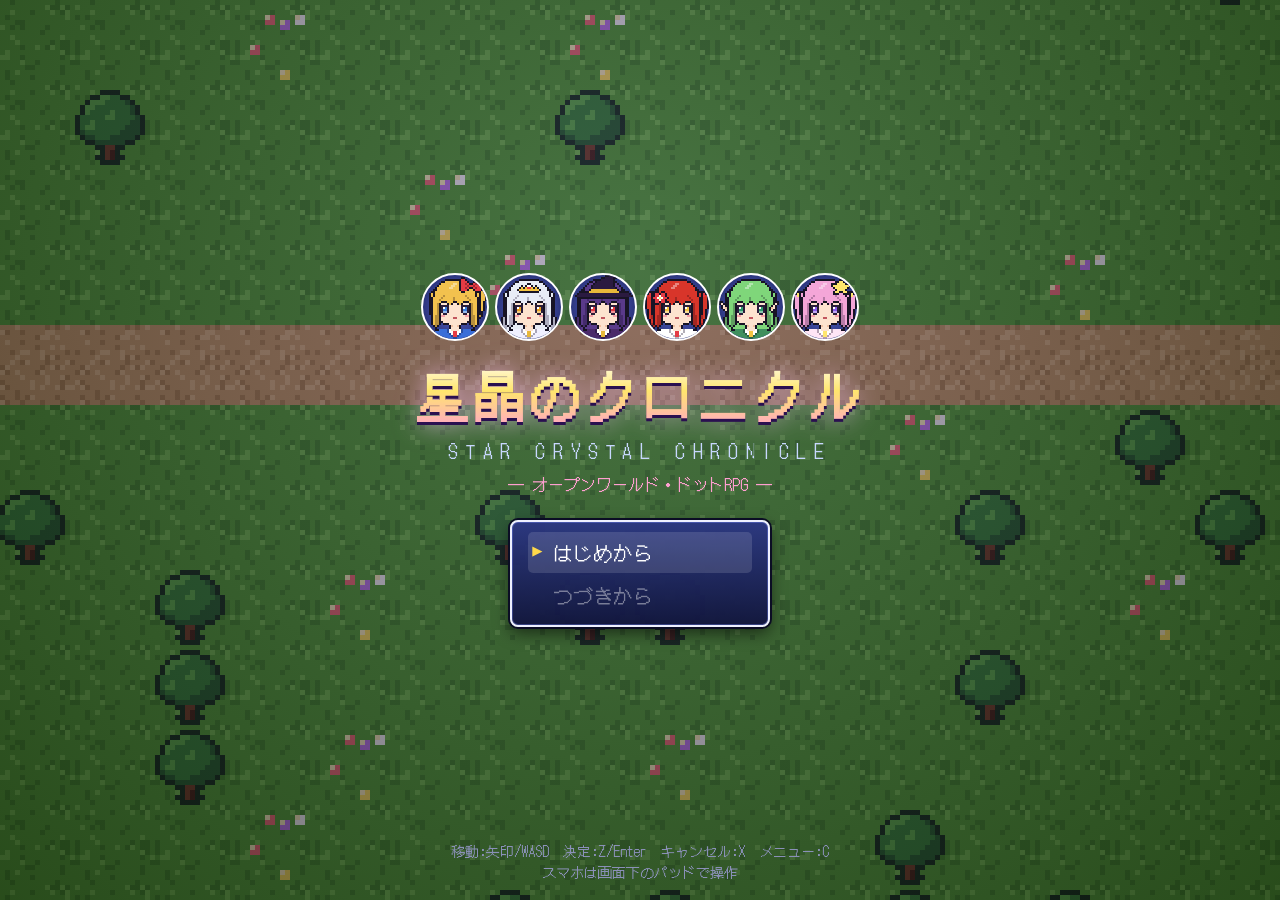
<file: index.html>
<!doctype html>
<html lang="ja">
<head>
<meta charset="utf-8">
<meta name="viewport" content="width=device-width,initial-scale=1,maximum-scale=1,user-scalable=no,viewport-fit=cover">
<meta name="theme-color" content="#0b0a16">
<meta name="apple-mobile-web-app-capable" content="yes">
<meta name="mobile-web-app-capable" content="yes">
<title>星晶のクロニクル</title>
<link rel="preconnect" href="https://fonts.googleapis.com">
<link rel="preconnect" href="https://fonts.gstatic.com" crossorigin>
<link href="https://fonts.googleapis.com/css2?family=DotGothic16&display=swap" rel="stylesheet">
<link rel="stylesheet" href="css/style.css">
</head>
<body>
<div id="app">
  <div id="screen">
    <canvas id="cv"></canvas>
    <div id="ui"></div>
  </div>
  <div id="pad">
    <div id="dpad"><div class="d up">▲</div><div class="d down">▼</div><div class="d left">◀</div><div class="d right">▶</div></div>
    <div id="btns"><button id="bM">MENU</button><button id="bB">B</button><button id="bA">A</button></div>
  </div>
</div>
<script src="js/util.js"></script>
<script src="js/sprites.js"></script>
<script src="js/fullbody.js"></script>
<script src="js/data.js"></script>
<script src="js/cards.js"></script>
<script src="js/relics.js"></script>
<script src="js/map.js"></script>
<script src="js/sound.js"></script>
<script src="js/input.js"></script>
<script src="js/ui.js"></script>
<script src="js/state.js"></script>
<script src="js/field.js"></script>
<script src="js/battle.js"></script>
<script src="js/gacha.js"></script>
<script src="js/tower.js"></script>
<script src="js/menu.js"></script>
<script src="js/story.js"></script>
<script src="js/bond.js"></script>
<script src="js/home.js"></script>
<script src="js/life.js"></script>
<script src="js/main.js"></script>
</body>
</html>
</file>
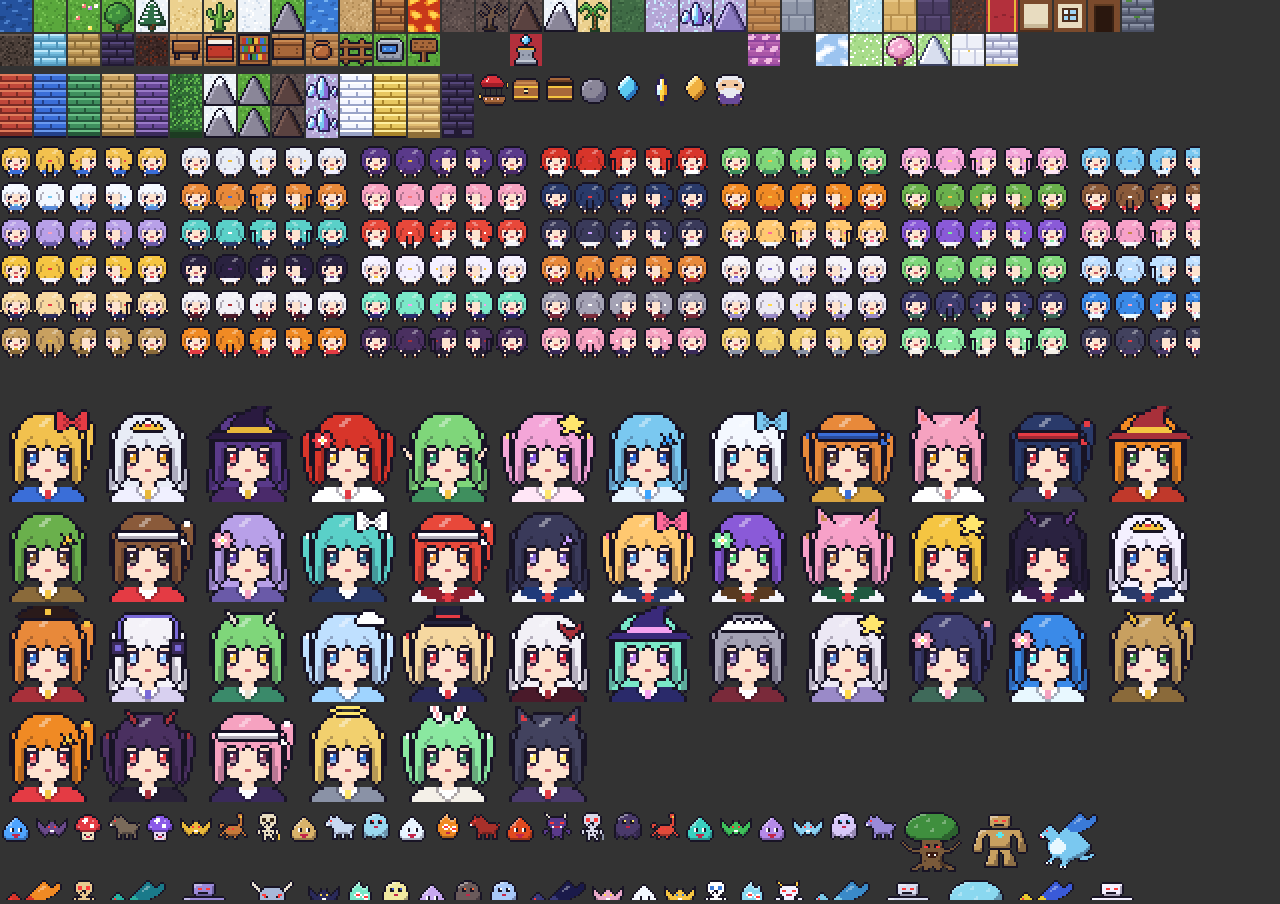
<file: tools/preview.html>
<!doctype html><html><body style="background:#333;margin:0">
<canvas id="c" width="1200" height="900"></canvas>
<script src="../js/util.js"></script><script src="../js/sprites.js"></script><script src="../js/data.js"></script>
<script>
buildSprites();
const c=document.getElementById('c').getContext('2d');c.imageSmoothingEnabled=false;
let x=0,y=0;
SPR.tiles.forEach((f,i)=>{c.drawImage(f[0],x,y,32,32);x+=34;if(x>1150){x=0;y+=34;}});
y+=40;x=0;
for(const k in SPR.roofs){c.drawImage(SPR.roofs[k].mid,x,y,32,32);c.drawImage(SPR.roofs[k].eave,x,y+32,32,32);x+=34;}
for(const k in SPR.obj){c.drawImage(SPR.obj[k],x,y,32,32);x+=34;}
y+=72;x=0;
const ids=Object.keys(CHARS);
ids.forEach((id,i)=>{const L=CHARS[id].look;
 ['d','u','r','l'].forEach((d,j)=>c.drawImage(girlSprite(L,d,0),x+j*34,y,32,32));
 c.drawImage(girlSprite(L,'d',1),x+4*34,y,32,32);
 x+=180; if(x>1100){x=0;y+=36;}
});
y+=44;x=0;
ids.forEach(id=>{c.drawImage(portrait(CHARS[id].look),x,y,96,96);x+=100;if(x>1150){x=0;y+=100;}});
y+=104;x=0;
for(const k in ENEMIES){const e=ENEMIES[k];const s=enemySprite(e.spr,e.pal);c.drawImage(s,x,y,s.width*2,s.height*2);x+=s.width*2+4;if(x>1100){x=0;y+=68;}}
</script></body></html>
</file>
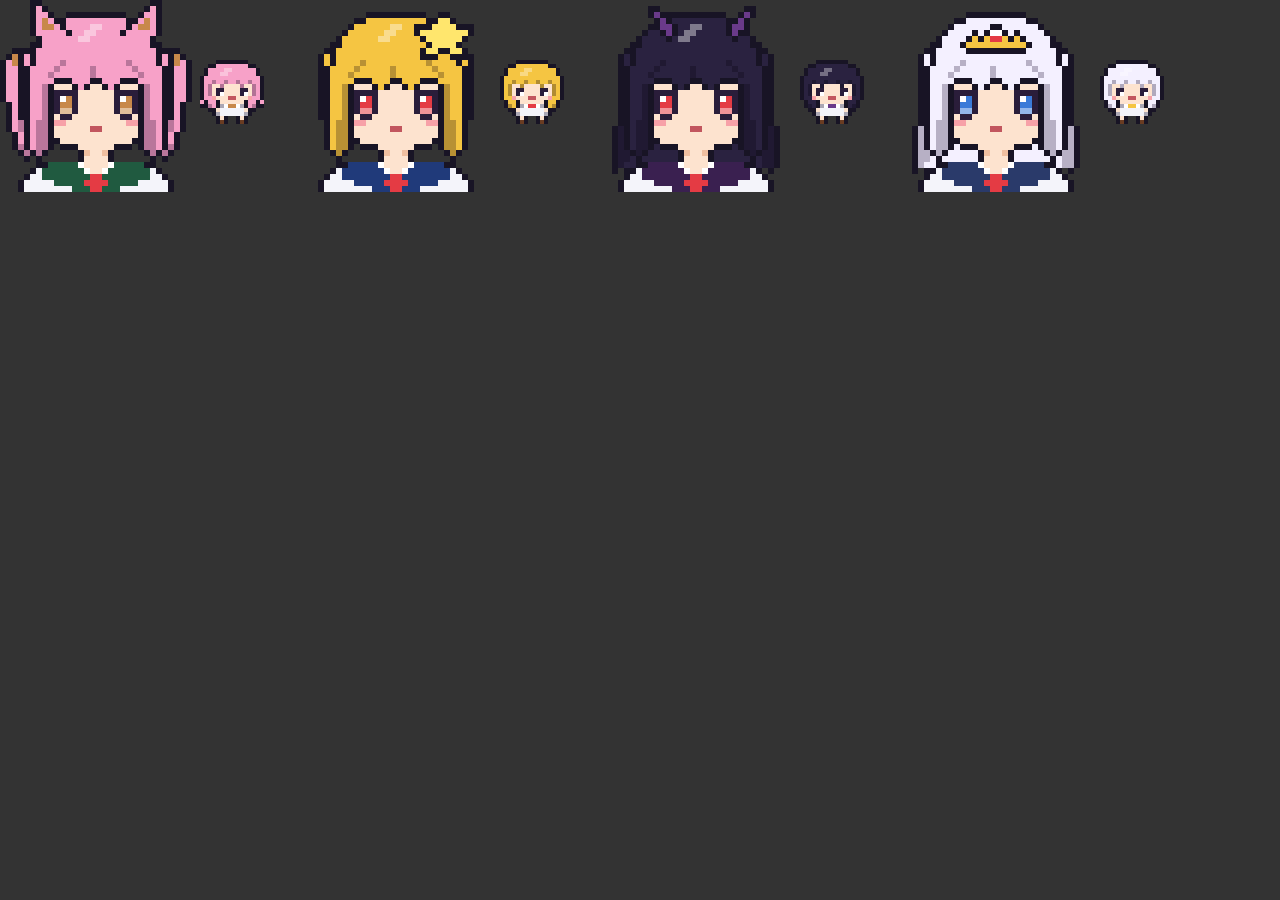
<file: tools/preview3.html>
<!doctype html><html><body style="background:#333;margin:0"><canvas id="c" width="1200" height="420"></canvas>
<script src="../js/util.js"></script><script src="../js/sprites.js"></script><script src="../js/data.js"></script>
<script>buildSprites();const c=document.getElementById('c').getContext('2d');c.imageSmoothingEnabled=false;
['tsumugi','rio','kuroha','seira'].forEach((id,i)=>{c.drawImage(portrait(CHARS[id].look),(i%4)*300,Math.floor(i/4)*210,192,192);c.drawImage(girlSprite(CHARS[id].look,'d',0),(i%4)*300+200,Math.floor(i/4)*210+60,64,64);});
</script></body></html>
</file>
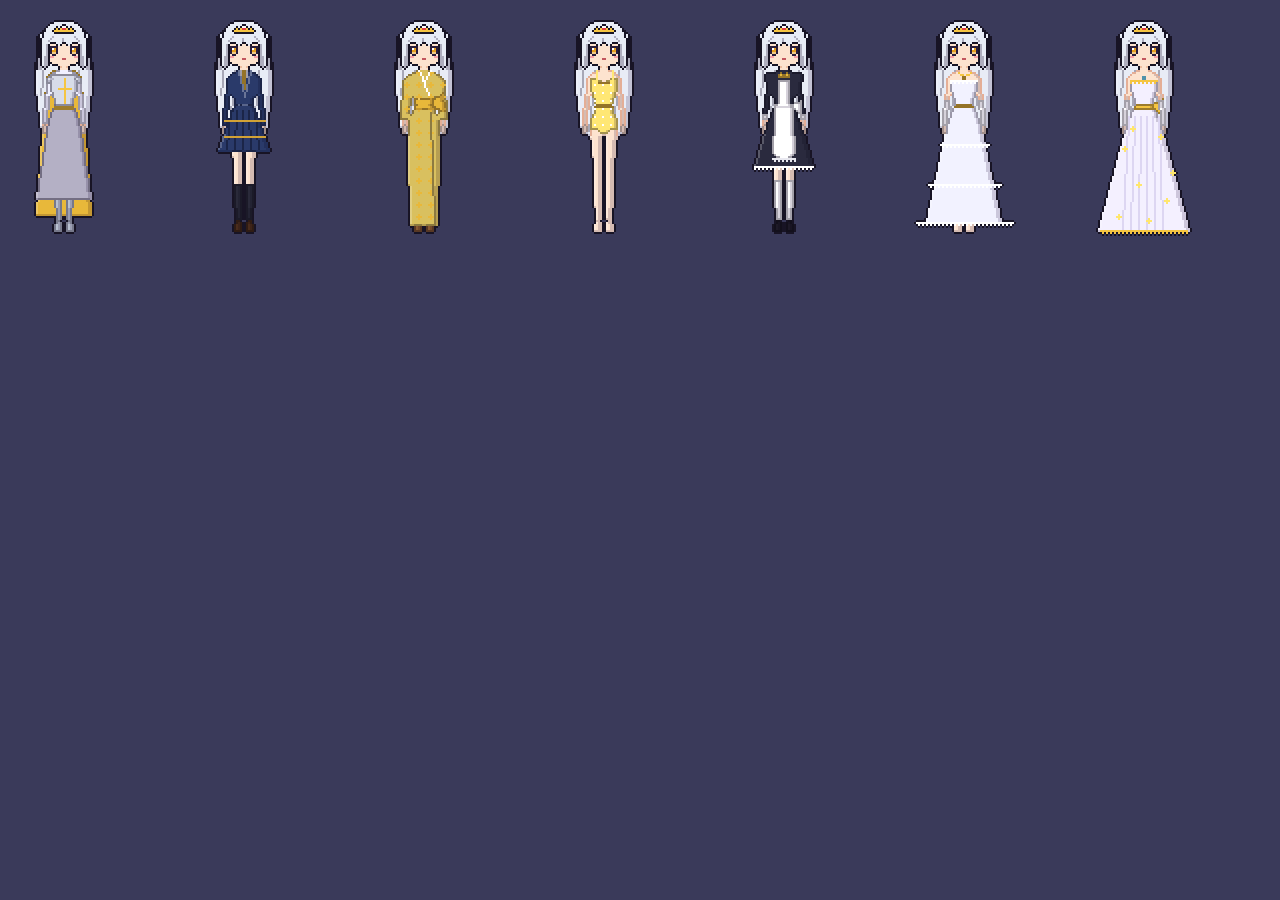
<file: tools/preview_fb.html>
<!doctype html><html><body style="background:#3a3a5a;margin:0"><canvas id="c" width="1800" height="800"></canvas>
<script src="../js/util.js"></script><script src="../js/sprites.js"></script><script src="../js/fullbody.js"></script><script src="../js/data.js"></script>
<script>buildSprites();const c=document.getElementById('c').getContext('2d');c.imageSmoothingEnabled=false;
const ids=(location.hash.slice(1)||'seres').split(',');const th=['','uniform','yukata','swim','maid','dress','bond','bunny','bikini','slitdress'];
ids.forEach((id,r)=>th.forEach((t,i)=>{const lk=t?(SKINS[id+'@'+t]?skinLook(id+'@'+t):null):CHARS[id].look;if(lk)c.drawImage(fullBody(lk),i*180,r*400,128,256);}));
</script></body></html>
</file>
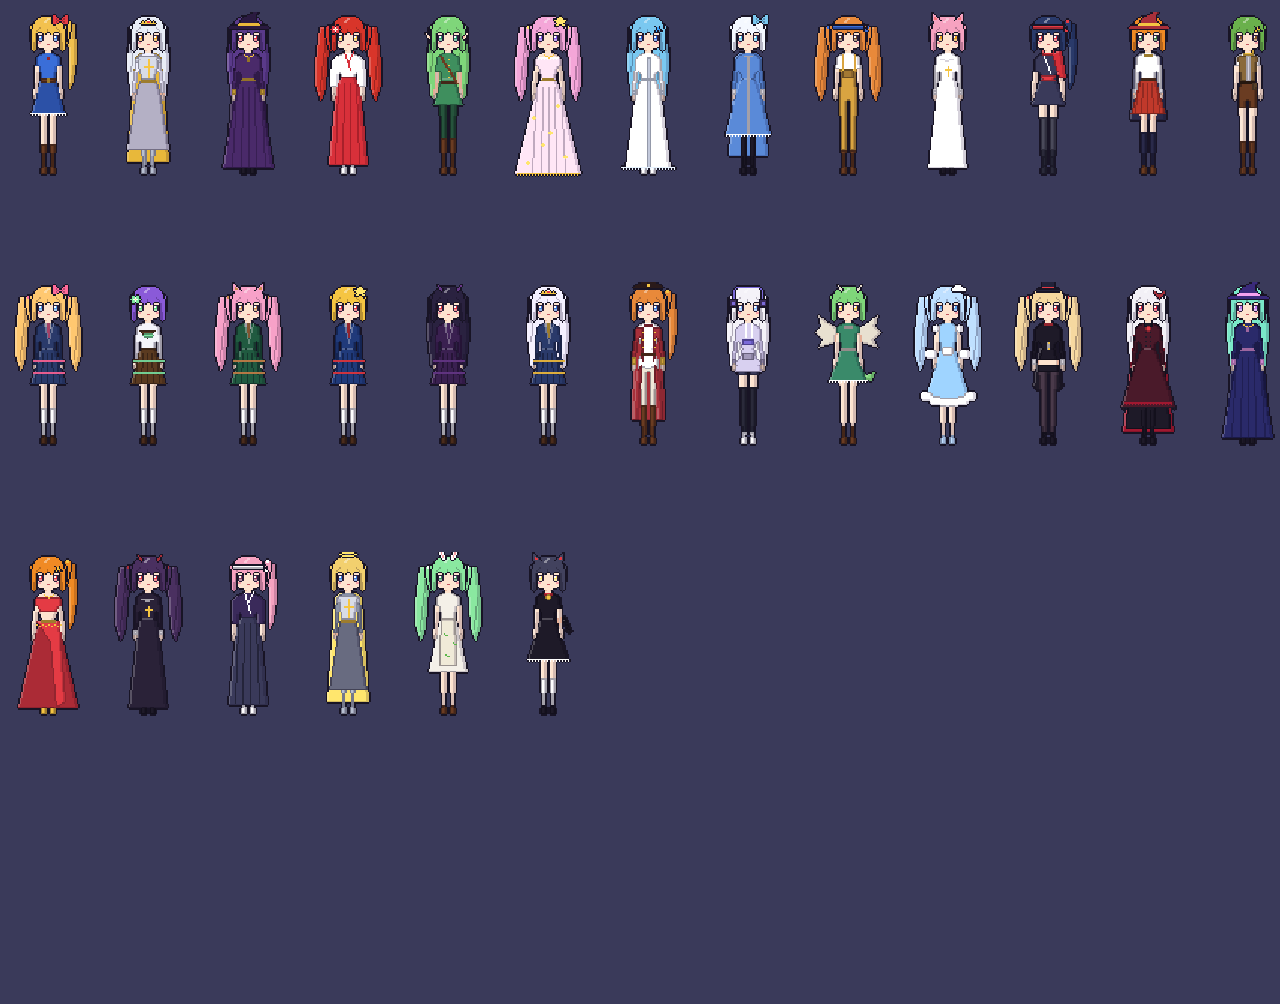
<file: tools/preview_fb2.html>
<!doctype html><html><body style="background:#3a3a5a;margin:0"><canvas id="c" width="1800" height="1000"></canvas>
<script src="../js/util.js"></script><script src="../js/sprites.js"></script><script src="../js/fullbody.js"></script><script src="../js/data.js"></script>
<script>buildSprites();const c=document.getElementById('c').getContext('2d');c.imageSmoothingEnabled=false;
const ids=Object.keys(CHARS);ids.forEach((id,i)=>c.drawImage(fullBody(CHARS[id].look),(i%18)*100,Math.floor(i/18)*270,128*0.75*1.0,256*0.75*1.0));
</script></body></html>
</file>
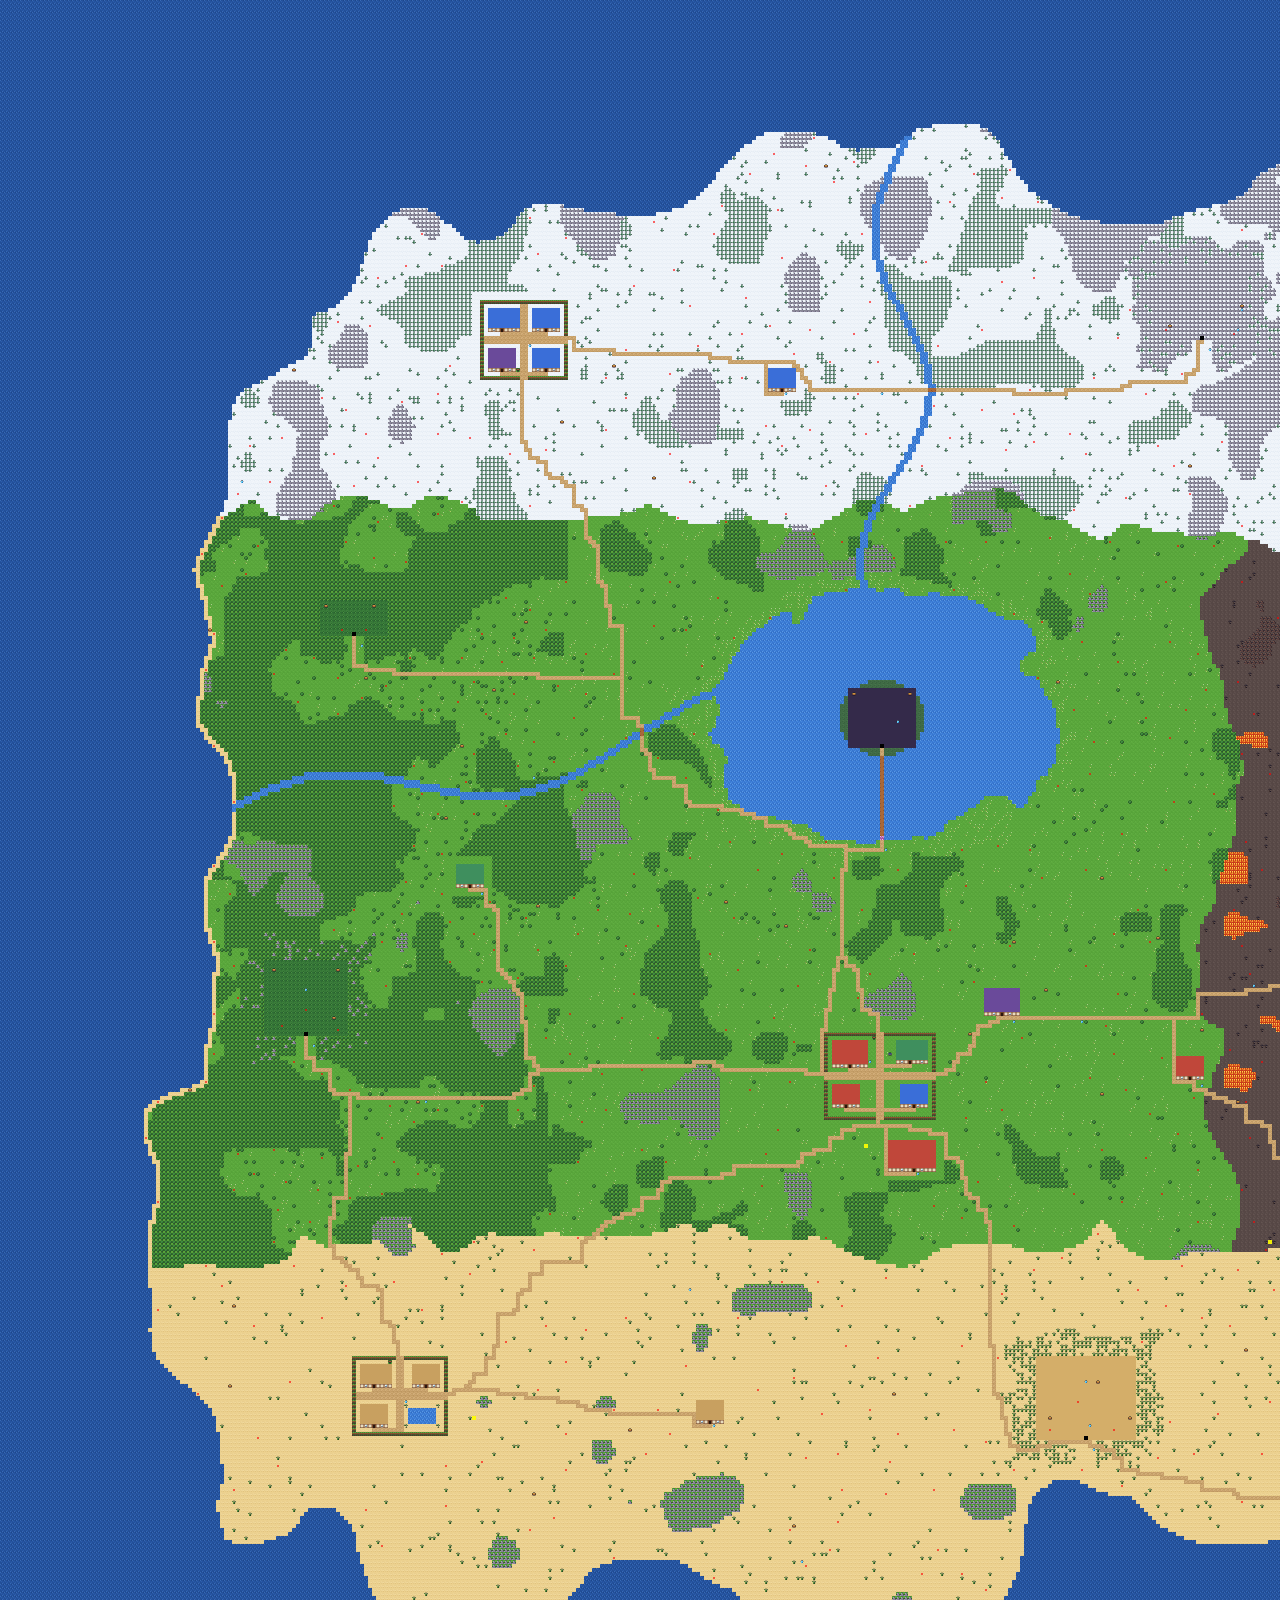
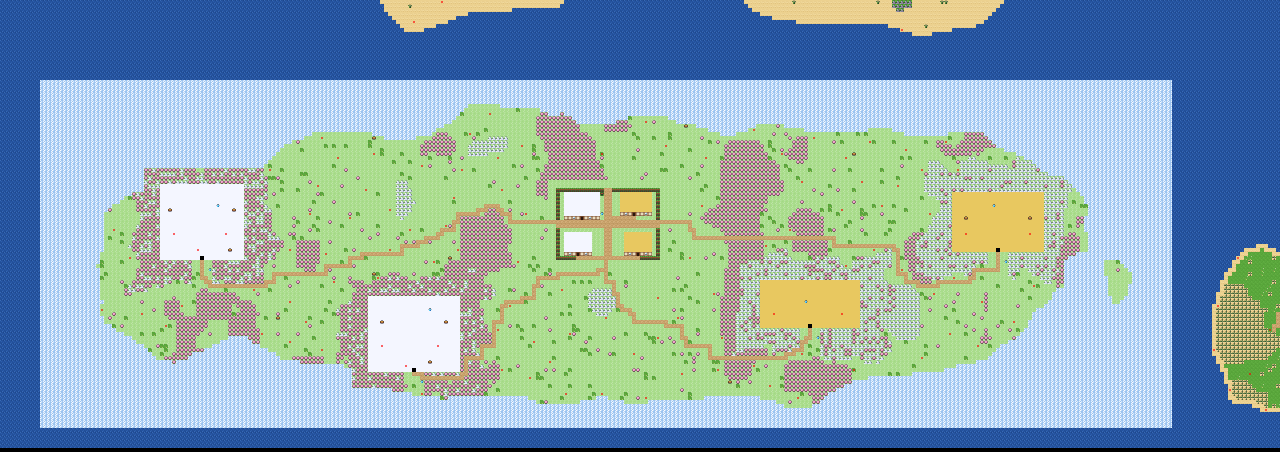
<file: tools/worldview.html>
<!doctype html><html><body style="margin:0;background:#000">
<canvas id="c" width="2048" height="2048"></canvas>
<script src="../js/util.js"></script><script src="../js/sprites.js"></script><script src="../js/data.js"></script><script src="../js/map.js"></script>
<script>
buildSprites();buildWorld();
const c=document.getElementById('c').getContext('2d');
for(let y=0;y<MH;y++)for(let x=0;x<MW;x++){const i=y*MW+x;const t=WORLD.tiles[i];const r=WORLD.region[i];
 if(r){const R=WORLD.regions[r];c.drawImage(SPR.roofs[R.roof].mid,x*4,y*4,4,4);}
 else{let im=SPR.tiles[t][0];const k=TILE_DEFS[t].k;if(STYLE_TILES[k+':'+STYLE_LIST[WORLD.style[i]]])im=STYLE_TILES[k+':'+STYLE_LIST[WORLD.style[i]]];c.drawImage(im,x*4,y*4,4,4);}}
for(const ch of WORLD.objs.chests)c.drawImage(SPR.obj.chest,ch.x*4,ch.y*4,4,4);
for(const s of WORLD.objs.saves)c.drawImage(SPR.obj.crystal,s.x*4,s.y*4,4,4);
c.fillStyle='rgba(255,0,0,.6)';for(const s of WORLD.objs.spawns)c.fillRect(s.x*4+1,s.y*4+1,2,2);
c.fillStyle='rgba(255,255,0,.9)';for(const s of WORLD.objs.hidden)c.fillRect(s.x*4,s.y*4,4,4);
</script></body></html>
</file>
<file: css/style.css>
/* ===== 星晶のクロニクル ===== */
:root { --fs: 15px; --u: 2px; --gold: #ffd94a; --win1: rgba(44, 56, 130, .97); --win2: rgba(18, 22, 62, .97); }
* { box-sizing: border-box; }
html, body { margin: 0; height: 100%; background: #000; overflow: hidden; touch-action: none; user-select: none; -webkit-user-select: none; -webkit-touch-callout: none; -webkit-tap-highlight-color: transparent; }
body { font-family: 'DotGothic16', 'Hiragino Kaku Gothic ProN', 'Yu Gothic', monospace; color: #fff; }
#app { position: fixed; inset: 0; display: flex; flex-direction: column; padding: env(safe-area-inset-top) env(safe-area-inset-right) 0 env(safe-area-inset-left); }
#screen { position: relative; flex: 1 1 auto; overflow: hidden; background: #000; }
#cv { position: absolute; left: 0; top: 0; image-rendering: pixelated; image-rendering: crisp-edges; }
#ui { position: absolute; inset: 0; font-size: var(--fs); line-height: 1.45; overflow: hidden; }
img { image-rendering: pixelated; image-rendering: crisp-edges; -webkit-user-drag: none; }

/* ---------- タッチパッド ---------- */
#pad { display: none; }
body.touch #pad { display: flex; }
#dpad { position: relative; width: 150px; height: 150px; border-radius: 50%; touch-action: none; background: radial-gradient(circle, rgba(255, 255, 255, .10) 0 30%, rgba(255, 255, 255, .06) 31% 100%); border: 2px solid rgba(255, 255, 255, .25); }
#dpad .d { position: absolute; width: 34%; height: 34%; display: flex; align-items: center; justify-content: center; color: rgba(255, 255, 255, .7); font-size: 22px; pointer-events: none; }
#dpad .up { left: 33%; top: 2%; } #dpad .down { left: 33%; bottom: 2%; } #dpad .left { left: 2%; top: 33%; } #dpad .right { right: 2%; top: 33%; }
#dpad[data-dir="up"] .up, #dpad[data-dir="down"] .down, #dpad[data-dir="left"] .left, #dpad[data-dir="right"] .right { color: var(--gold); text-shadow: 0 0 8px var(--gold); }
#btns { position: relative; width: 170px; height: 150px; touch-action: none; }
#btns button { position: absolute; border-radius: 50%; border: 2px solid rgba(255, 255, 255, .4); color: #fff; font-family: inherit; font-weight: bold; touch-action: none; background: rgba(255, 255, 255, .1); }
#btns button.on { background: rgba(255, 217, 74, .45); }
#bA { width: 74px; height: 74px; right: 4px; top: 22px; font-size: 24px; background: rgba(228, 59, 68, .35) !important; }
#bA.on { background: rgba(255, 120, 120, .7) !important; }
#bB { width: 60px; height: 60px; right: 86px; top: 70px; font-size: 20px; background: rgba(58, 110, 216, .35) !important; }
#bB.on { background: rgba(120, 160, 255, .7) !important; }
#bM { width: 64px; height: 30px; border-radius: 15px !important; right: 90px; top: 8px; font-size: 12px; }
@media (orientation: portrait) {
  body.touch #pad { flex: 0 0 auto; height: min(34vh, 240px); align-items: center; justify-content: space-between; padding: 0 max(4vw, 10px) env(safe-area-inset-bottom); background: linear-gradient(#17142c, #0b0a16); border-top: 2px solid #2a2650; }
}
@media (orientation: landscape) {
  body.touch #pad { position: absolute; inset: 0; pointer-events: none; }
  body.touch #pad > * { pointer-events: auto; position: absolute; bottom: max(12px, env(safe-area-inset-bottom)); opacity: .75; }
  body.touch #dpad { left: max(14px, env(safe-area-inset-left)); width: 130px; height: 130px; }
  body.touch #btns { right: max(10px, env(safe-area-inset-right)); }
  body.touch.hide-pad #pad { display: none; }
}

/* ---------- 共通ウィンドウ ---------- */
.win { position: absolute; background: linear-gradient(180deg, var(--win1), var(--win2)); border: 2px solid #eef0ff; border-radius: 8px; box-shadow: 0 0 0 2px #0b0d24, 0 6px 16px rgba(0, 0, 0, .55), inset 0 0 0 1px rgba(120, 140, 255, .35); padding: .5em .8em; }
.layer { position: absolute; inset: 0; z-index: 2; }
.hidden { display: none !important; }
.lm { display: grid; gap: .12em; }
.lm .li { position: relative; padding: .28em .5em .28em 1.25em; border-radius: 5px; cursor: pointer; white-space: nowrap; overflow: hidden; text-overflow: ellipsis; }
.lm .li.cur { background: rgba(255, 255, 255, .13); }
.lm .li.cur::before { content: '▶'; position: absolute; left: .25em; top: .28em; color: var(--gold); font-size: .85em; animation: blink .8s steps(2) infinite; }
.lm .li.dis { opacity: .42; }
@keyframes blink { 50% { opacity: .2; } }
.btn { display: inline-block; padding: .4em 1.4em; border-radius: 8px; background: linear-gradient(#ffd94a, #e8a020); color: #2a1a08; font-weight: bold; border: 2px solid #fff3b0; box-shadow: 0 3px 0 #8a5a10; cursor: pointer; margin: .2em; }
.btn.sub { background: linear-gradient(#8a92a6, #5a6278); color: #fff; border-color: #c8d0e0; box-shadow: 0 3px 0 #2a3040; }
.gem { color: #7fe8ff; text-shadow: 0 0 6px #3ac8ff; }
.gold { color: var(--gold); font-weight: bold; }
.mpc { float: right; margin-left: .6em; color: #9fd4ff; font-size: .85em; }
.tel { font-size: .8em; margin-right: .3em; font-weight: bold; }
.weak { margin-left: .5em; color: #ff6a6a; font-size: .75em; font-weight: bold; }
.dim { color: #8a90b8; }
.rar { color: #c8d0e0; letter-spacing: -1px; }
.rar.r4 { color: #e8b83a; } .rar.r5 { background: linear-gradient(90deg, #ff6a9a, #ffd94a, #6affc8, #6ab0ff, #d06aff); -webkit-background-clip: text; background-clip: text; color: transparent; }
.lb { color: #ff9fd0; font-size: .85em; }

/* ---------- 会話 ---------- */
.dlg { left: 3%; right: 3%; bottom: 3%; min-height: 5.2em; padding: .65em .9em; }
.dlg.has-port { padding-left: 6.4em; }
.dlg-port { position: absolute; left: .55em; top: 50%; transform: translateY(-50%); width: 5.1em; height: 5.1em; border-radius: 6px; border: 2px solid #fff; background: radial-gradient(circle at 50% 35%, #5a6ad8, #1a2058); }
.dlg-name { position: absolute; top: -1.35em; left: .7em; background: linear-gradient(#ffe27a, #e8b83a); color: #2a1a08; padding: 0 .7em; border-radius: 5px; border: 2px solid #fff; font-size: .9em; font-weight: bold; }
.dlg-text { min-height: 2.9em; }
.dlg-next { position: absolute; right: .7em; bottom: .3em; color: var(--gold); animation: bob .7s ease-in-out infinite; font-size: .8em; }
@keyframes bob { 50% { transform: translateY(3px); } }
.choice { right: 3%; bottom: calc(3% + 6.8em); min-width: 42%; max-width: 94%; max-height: 58%; overflow-y: auto; }
.ask-layer > .choice:first-child { bottom: 3%; }
.seqpicked { margin-top: .3em; color: #ffe66d; }
.codebox { left: 50%; transform: translateX(-50%); bottom: calc(3% + 6.8em); text-align: center; }
.coderow { display: flex; gap: .6em; justify-content: center; margin-bottom: .4em; }
.codecell { display: flex; flex-direction: column; align-items: center; border: 2px solid #5a6ad8; border-radius: 6px; padding: 0 .4em; }
.codecell.cur { border-color: var(--gold); box-shadow: 0 0 8px var(--gold); }
.cup, .cdn { cursor: pointer; color: #9fd4ff; padding: .1em .5em; }
.cnum { font-size: 1.8em; line-height: 1.1; }
.toast { position: absolute; left: 50%; top: 9%; transform: translateX(-50%); background: rgba(10, 12, 40, .92); border: 2px solid #ffe66d; border-radius: 8px; padding: .4em 1em; text-align: center; white-space: nowrap; z-index: 50; animation: tin .25s; pointer-events: none; }
.toast.out { opacity: 0; transition: opacity .4s; }
.toast .st { color: #7fe8ff; }
@keyframes tin { from { opacity: 0; transform: translate(-50%, -10px); } }
.fade { position: absolute; inset: 0; opacity: 0; z-index: 90; pointer-events: none; }

/* ---------- HUD ---------- */
.hud { position: absolute; left: 0; right: 0; top: 0; display: flex; justify-content: space-between; align-items: flex-start; padding: 6px 8px; pointer-events: none; z-index: 1; }
.hud-loc { background: rgba(10, 12, 40, .7); border: 1px solid rgba(255, 255, 255, .35); border-radius: 6px; padding: .1em .6em; font-size: .85em; }
.hud-r { display: flex; gap: 6px; align-items: center; }
.hud-st { background: rgba(10, 12, 40, .7); border: 1px solid rgba(127, 232, 255, .5); border-radius: 12px; padding: .1em .7em; font-size: .85em; }
.hud-btn { pointer-events: auto; background: linear-gradient(#ff8ac8, #c040a0); border: 2px solid #ffd0ec; border-radius: 12px; padding: .05em .7em; font-size: .85em; cursor: pointer; font-weight: bold; box-shadow: 0 2px 0 #6a1a50; }
.hud-btn.m { background: linear-gradient(#6a8af0, #3a4ab8); border-color: #c0d0ff; box-shadow: 0 2px 0 #1a2060; }
.hud-crys { display: flex; gap: 3px; margin-top: 4px; }
.hud-crys i { width: 9px; height: 13px; clip-path: polygon(50% 0, 100% 35%, 80% 100%, 20% 100%, 0 35%); background: #333654; }
.hud-crys i.on { background: var(--cc); box-shadow: 0 0 6px var(--cc); }

/* ---------- タイトル ---------- */
.title-layer { display: flex; flex-direction: column; align-items: center; justify-content: center; background: radial-gradient(ellipse at 50% 30%, rgba(40, 20, 80, .35), rgba(0, 0, 0, .55)); }
.logo { text-align: center; margin-bottom: 1.2em; animation: logoin 1.2s ease-out; }
.logo .l1 { font-size: 2.6em; font-weight: bold; letter-spacing: .08em; background: linear-gradient(180deg, #fff, #ffe66d 45%, #ff9fd0); -webkit-background-clip: text; background-clip: text; color: transparent; filter: drop-shadow(0 3px 0 #2a1050) drop-shadow(0 0 12px rgba(255, 200, 255, .6)); }
.logo .l2 { font-size: .95em; letter-spacing: .4em; color: #c8d8ff; margin-top: .2em; }
.logo .l3 { font-size: .8em; color: #ff9fd0; margin-top: .6em; }
@keyframes logoin { from { opacity: 0; transform: translateY(-20px) scale(.9); } }
.title-menu { position: relative; min-width: 13em; }
.title-girls { display: flex; gap: .3em; margin-bottom: .8em; }
.title-girls img { width: 3.4em; height: 3.4em; border-radius: 50%; border: 2px solid #fff; background: radial-gradient(#5a6ad8, #1a2058); animation: float 3s ease-in-out infinite; }
.title-girls img:nth-child(2n) { animation-delay: -1.5s; }
@keyframes float { 50% { transform: translateY(-6px); } }
.title-foot { position: absolute; bottom: 2%; font-size: .7em; color: #8a90b8; text-align: center; width: 100%; }

/* ---------- バトル ---------- */
.battle-layer { }
.bmsg { left: 2%; right: 24%; top: 2%; min-height: 2.2em; padding: .35em .7em; font-size: .95em; }
.bmsg .skn, .skn { color: #ffe66d; }
.bossname { color: #ff6a8a; }
.btools { position: absolute; right: 2%; top: 2%; display: flex; gap: 4px; }
.tbtn { background: rgba(10, 12, 40, .85); border: 2px solid #8a90b8; border-radius: 6px; padding: .15em .45em; font-size: .8em; cursor: pointer; color: #c8d0e0; }
.tbtn.on { border-color: var(--gold); color: var(--gold); box-shadow: 0 0 8px rgba(255, 217, 74, .6); }
.bparty { position: absolute; left: 1.5%; right: 1.5%; bottom: 1.5%; display: grid; grid-template-columns: repeat(4, 1fr); gap: 1.5%; }
.card { position: relative; background: linear-gradient(180deg, rgba(44, 56, 130, .95), rgba(18, 22, 62, .95)); border: 2px solid #c8d0ff; border-radius: 8px; padding: .25em .3em .3em; text-align: center; transition: transform .15s; min-width: 0; }
.card.act { border-color: var(--gold); box-shadow: 0 0 10px rgba(255, 217, 74, .8); transform: translateY(-6px); }
.card.tgt { border-color: #7fe8ff; box-shadow: 0 0 10px #7fe8ff; }
.card.dead { filter: grayscale(1) brightness(.55); }
.card.hop { animation: hop .35s; }
@keyframes hop { 40% { transform: translateY(-14px); } }
.card.g-hit { animation: shake .3s; }
.card.g-heal { animation: gheal .6s; }
.card.g-buff { animation: gbuff .6s; }
@keyframes shake { 20% { transform: translateX(-4px); } 40% { transform: translateX(4px); background: #a8303a; } 60% { transform: translateX(-3px); } 80% { transform: translateX(2px); } }
@keyframes gheal { 50% { box-shadow: 0 0 16px #9ef07a; border-color: #9ef07a; } }
@keyframes gbuff { 50% { box-shadow: 0 0 16px #ffb04a; border-color: #ffb04a; } }
.cport { width: 3.3em; height: 3.3em; display: block; margin: 0 auto; border-radius: 5px; background: radial-gradient(circle at 50% 35%, #5a6ad8, #1a2058); }
.cel { position: absolute; left: .2em; top: .2em; font-size: .62em; color: #181425; border-radius: 3px; padding: 0 .25em; font-weight: bold; }
.cn { font-size: .78em; white-space: nowrap; overflow: hidden; text-overflow: ellipsis; }
.nums { font-size: .7em; color: #e8ecff; margin-top: -.1em; }
.bar { height: 5px; background: #0b0d24; border-radius: 3px; overflow: hidden; border: 1px solid #000; margin-top: 1px; }
.bar i { display: block; height: 100%; background: linear-gradient(#9ef07a, #3e8948); transition: width .3s; }
.bar.low i { background: linear-gradient(#ff8a8a, #c0303a); }
.bar.mp i { background: linear-gradient(#9fd4ff, #3a6ed8); }
.cst { position: absolute; right: .2em; top: .2em; display: flex; flex-direction: column; gap: 1px; font-size: .55em; }
.cst span { padding: 0 .2em; border-radius: 3px; color: #181425; font-weight: bold; }
.cst .sp { background: #b36bff; } .cst .su { background: #ffb04a; } .cst .sd { background: #8a90b8; } .cst .sg { background: #7fe8ff; }
.bcmd { left: 2%; bottom: calc(1.5% + 7.6em); min-width: 46%; max-width: 70%; max-height: 52%; overflow-y: auto; padding: .35em .5em; }
.bcmd-t { font-size: .8em; color: #9fd4ff; margin-bottom: .1em; }
.pops { position: absolute; inset: 0; pointer-events: none; }
.pop { position: absolute; transform: translate(-50%, -50%); font-weight: bold; font-size: 1.35em; color: #fff; text-shadow: 2px 2px 0 #181425, -2px 2px 0 #181425, 2px -2px 0 #181425, -2px -2px 0 #181425; animation: popup 1s forwards; white-space: nowrap; z-index: 5; }
.pop.crit { color: #ffe66d; font-size: 1.7em; }
.pop.heal { color: #9ef07a; }
.pop.mp { color: #9fd4ff; }
.pop.weak { color: #ff6a6a; font-size: .95em; animation-duration: 1.1s; }
.pop.resist { color: #9fa8c8; font-size: .85em; }
.pop.buff { color: #ffb04a; font-size: .95em; }
.pop.debuff { color: #c8a0ff; font-size: .95em; }
.pop.poison { color: #d08aff; }
.card-pop { left: 50%; top: 35%; }
.card-pop.up { top: 10%; }
@keyframes popup { 0% { opacity: 0; transform: translate(-50%, -30%) scale(.6); } 15% { opacity: 1; transform: translate(-50%, -60%) scale(1.15); } 30% { transform: translate(-50%, -70%) scale(1); } 80% { opacity: 1; } 100% { opacity: 0; transform: translate(-50%, -120%); } }
.result { left: 8%; right: 8%; top: 14%; max-height: 66%; overflow-y: auto; animation: rin .3s; }
@keyframes rin { from { opacity: 0; transform: translateY(-10px); } }
.result .rt { text-align: center; font-size: 1.6em; font-weight: bold; color: var(--gold); text-shadow: 0 0 10px rgba(255, 217, 74, .7); letter-spacing: .1em; }
.rrow { display: flex; justify-content: space-between; border-bottom: 1px dashed rgba(255, 255, 255, .2); padding: .15em 0; }
.rrow.st b { color: #7fe8ff; }
.rlv { display: flex; gap: .5em; align-items: center; margin-top: .35em; background: rgba(255, 217, 74, .1); border-radius: 6px; padding: .2em; }
.rlv img { width: 2.6em; height: 2.6em; border-radius: 5px; background: #2a3478; }
.enc-trans { position: absolute; inset: 0; z-index: 80; background: repeating-linear-gradient(90deg, #000 0 12px, transparent 12px 24px); animation: enc .62s steps(6) forwards; }
@keyframes enc { 0% { clip-path: inset(0 50% 0 50%); } 60% { clip-path: inset(0 0 0 0); } 100% { clip-path: inset(0 0 0 0); background: #000; } }

/* ---------- メニュー ---------- */
.menu-layer { background: rgba(4, 4, 16, .55); }
.mn-top { position: absolute; left: 3%; right: 3%; top: 3%; }
.mn-party { display: grid; grid-template-columns: repeat(4, 1fr); gap: 2%; }
.mp-c { background: linear-gradient(180deg, var(--win1), var(--win2)); border: 2px solid #c8d0ff; border-radius: 8px; padding: .25em; text-align: center; font-size: .8em; }
.mp-c img { width: 3.4em; height: 3.4em; border-radius: 5px; background: radial-gradient(circle at 50% 35%, #5a6ad8, #1a2058); }
.mp-n { white-space: nowrap; overflow: hidden; text-overflow: ellipsis; }
.mp-l { font-size: .85em; color: #9fd4ff; }
.mn-grid { position: absolute; left: 3%; right: 3%; top: calc(3% + 8.4em); }
.mn-grid .lm { gap: .45em; }
.mn-grid .li { background: linear-gradient(180deg, var(--win1), var(--win2)); border: 2px solid #c8d0ff; border-radius: 10px; padding: .55em .5em .55em 1.4em; font-size: 1.05em; box-shadow: 0 3px 0 #0b0d24; }
.mn-grid .li.cur { border-color: var(--gold); background: linear-gradient(180deg, #5a6ad8, #2a3478); }
.mn-grid .li.gacha { background: linear-gradient(180deg, #e868b8, #8a2a8a); border-color: #ffd0ec; }
.mn-grid .li.gacha.cur { border-color: var(--gold); box-shadow: 0 0 12px #ff8ac8; }
.mi { display: inline-block; width: 1.6em; }
.mi.gl { color: #ffe66d; text-shadow: 0 0 6px #ffe66d; }
.mn-foot { position: absolute; left: 3%; right: 3%; bottom: 3%; text-align: center; font-size: .8em; background: rgba(10, 12, 40, .8); border-radius: 8px; padding: .3em; border: 1px solid rgba(255, 255, 255, .3); }
.screen-layer { background: linear-gradient(180deg, #1a1a44, #0d0b1f); display: flex; flex-direction: column; }
.sc-head { display: flex; align-items: center; gap: .6em; padding: .4em .6em; background: linear-gradient(#3a4ab8, #22307a); border-bottom: 2px solid #c8d0ff; flex: 0 0 auto; }
.sc-back { cursor: pointer; background: rgba(0, 0, 0, .3); border-radius: 6px; padding: .1em .5em; font-size: .85em; }
.sc-title { flex: 1; font-weight: bold; white-space: nowrap; overflow: hidden; text-overflow: ellipsis; }
.sc-res { font-size: .8em; white-space: nowrap; }
.sc-body { flex: 1; overflow-y: auto; padding: .5em .6em; -webkit-overflow-scrolling: touch; touch-action: pan-y; }
.sc-note { font-size: .8em; color: #b8c0e8; margin: .3em 0; }
.sc-note.obj { background: rgba(255, 217, 74, .12); border: 1px solid rgba(255, 217, 74, .5); border-radius: 6px; padding: .4em .6em; color: #ffe9a0; font-size: .9em; }
.sc-list .li { padding-top: .25em; padding-bottom: .25em; border-bottom: 1px solid rgba(255, 255, 255, .06); }
.cl { display: flex; align-items: center; gap: .5em; }
.clp { width: 2.6em; height: 2.6em; border-radius: 5px; background: radial-gradient(circle at 50% 35%, #5a6ad8, #1a2058); flex: 0 0 auto; }
.clt { flex: 1; min-width: 0; }
.cln { white-space: nowrap; overflow: hidden; text-overflow: ellipsis; }
.cls { font-size: .78em; color: #b8c0e8; }
.tag { font-size: .7em; border-radius: 4px; padding: 0 .4em; background: #3a6ed8; margin-left: .4em; flex: 0 0 auto; }
.tag.lead { background: #e8a020; color: #2a1a08; }
.tag.off { background: #4a4a6a; }
.st-top { display: flex; gap: .8em; align-items: center; }
.st-port { width: 7em; height: 7em; border-radius: 8px; border: 2px solid #fff; background: radial-gradient(circle at 50% 35%, #6a7ae8, #1a2058); }
.st-n { font-size: 1.4em; font-weight: bold; }
.st-t { color: #ffb0d8; font-size: .9em; }
.st-e span { color: #181425; border-radius: 3px; padding: 0 .3em; font-weight: bold; }
.st-grid { display: grid; grid-template-columns: repeat(3, 1fr); gap: .25em .6em; margin-top: .5em; }
.st-grid div { display: flex; justify-content: space-between; border-bottom: 1px dashed rgba(255, 255, 255, .2); font-size: .9em; }
.st-grid span { color: #9fd4ff; }
.st-sec { margin-top: .7em; color: var(--gold); font-weight: bold; border-left: 4px solid var(--gold); padding-left: .4em; }
.st-eq div { display: flex; align-items: center; gap: .4em; font-size: .9em; }
.st-eq span { color: #9fd4ff; width: 3em; }
.st-eq img, .ico { width: 1.5em; height: 1.5em; vertical-align: middle; margin-right: .2em; }
.st-sk div { font-size: .88em; margin: .2em 0; }
.st-sk .lock { color: #7a80a8; }
.st-prof { margin-top: .7em; font-size: .85em; color: #d8d0ff; background: rgba(255, 255, 255, .06); border-radius: 6px; padding: .4em .6em; }
.eq-stats { display: grid; grid-template-columns: repeat(3, 1fr); gap: .2em .6em; background: rgba(0, 0, 0, .25); border-radius: 8px; padding: .4em .6em; margin-bottom: .4em; font-size: .88em; }
.eq-stats div { display: flex; gap: .3em; }
.eq-stats span { color: #9fd4ff; width: 2.4em; }
.eq-stats i { font-style: normal; font-size: .85em; }
.eq-stats i.up { color: #9ef07a; } .eq-stats i.down { color: #ff7a7a; }
.eq-elem { grid-column: 1 / -1; }
.slt { display: inline-block; width: 3.2em; color: #9fd4ff; }
.eqst { color: #b8c0e8; font-size: .75em; margin-left: .3em; }
.wmap { display: block; margin: 0 auto; width: min(100%, 72vh); height: auto; border: 2px solid #c8d0ff; border-radius: 6px; image-rendering: pixelated; }
.map-legend { display: flex; flex-wrap: wrap; gap: .3em .8em; justify-content: center; font-size: .75em; margin-top: .4em; }
.map-legend i { display: inline-block; width: .8em; height: .8em; border-radius: 50%; margin-right: .2em; vertical-align: middle; border: 1px solid #181425; }
.crs { display: grid; grid-template-columns: 1fr 1fr; gap: .4em; margin: .4em 0; }
.cr { display: flex; gap: .5em; align-items: center; background: rgba(255, 255, 255, .05); border-radius: 6px; padding: .3em; opacity: .55; font-size: .85em; }
.cr.got { opacity: 1; background: rgba(255, 217, 74, .1); }
.crg { width: 1.4em; height: 2em; clip-path: polygon(50% 0, 100% 35%, 80% 100%, 20% 100%, 0 35%); background: #4a4a6a; flex: 0 0 auto; }
.cr.got .crg { background: var(--cc); filter: drop-shadow(0 0 4px var(--cc)); }
.dl { display: flex; justify-content: space-between; gap: .5em; font-size: .88em; padding: .2em 0; border-bottom: 1px dashed rgba(255, 255, 255, .15); }
.dl b { color: #ff8a8a; } .dl.done b { color: #9ef07a; }

/* ---------- ガチャ ---------- */
.gacha-layer { background: radial-gradient(ellipse at 50% 20%, #4a2a7a, #120a24 70%); display: flex; flex-direction: column; }
.g-head { display: flex; align-items: center; gap: .6em; padding: .4em .6em; background: rgba(0, 0, 0, .35); border-bottom: 2px solid rgba(255, 200, 255, .4); }
.g-title { font-weight: bold; font-size: 1.1em; color: #ffd0ec; text-shadow: 0 0 8px #ff6ac8; }
.g-stones { flex: 1; text-align: right; font-weight: bold; }
.g-close { cursor: pointer; background: rgba(255, 255, 255, .12); border-radius: 6px; padding: .1em .6em; font-size: .85em; }
.g-tabs { display: flex; gap: .3em; padding: .4em .5em 0; overflow-x: auto; flex: 0 0 auto; touch-action: pan-x; }
.g-tab { white-space: nowrap; padding: .25em .7em; border-radius: 8px 8px 0 0; background: rgba(255, 255, 255, .08); font-size: .8em; cursor: pointer; border: 1px solid rgba(255, 255, 255, .2); border-bottom: none; }
.g-tab.cur { background: linear-gradient(#ff8ac8, #a8308a); border-color: #ffd0ec; font-weight: bold; }
.g-body { flex: 1; overflow-y: auto; padding: .5em .7em; display: flex; flex-direction: column; align-items: center; touch-action: pan-y; }
.g-banner { position: relative; width: 100%; max-width: 560px; aspect-ratio: 16 / 9; max-height: 42vh; border-radius: 12px; overflow: hidden; border: 3px solid #fff; background: radial-gradient(circle at 30% 50%, var(--bc), #1a1040 75%); box-shadow: 0 0 20px rgba(255, 120, 220, .4); flex: 0 0 auto; }
.g-rays { position: absolute; left: 30%; top: 50%; width: 220%; aspect-ratio: 1; transform: translate(-50%, -50%); background: repeating-conic-gradient(rgba(255, 255, 255, .14) 0 8deg, transparent 8deg 20deg); animation: spin 18s linear infinite; }
@keyframes spin { to { transform: translate(-50%, -50%) rotate(360deg); } }
.g-feat { position: absolute; left: 2%; bottom: 0; height: 100%; aspect-ratio: 1; filter: drop-shadow(0 0 10px rgba(255, 255, 255, .7)); }
.g-eqs { position: absolute; left: 3%; top: 10%; width: 55%; display: grid; grid-template-columns: 1fr 1fr; gap: 6%; }
.g-eqs img { width: 100%; filter: drop-shadow(0 0 8px #fff); }
.g-ftxt { position: absolute; right: 4%; top: 50%; transform: translateY(-50%); text-align: right; width: 48%; }
.g-fstar { color: #ffe66d; text-shadow: 0 0 8px #ffb040; font-size: .9em; }
.g-fname { font-size: 1.7em; font-weight: bold; text-shadow: 2px 2px 0 #2a1050, 0 0 12px rgba(255, 255, 255, .7); }
.g-ftitle { font-size: .85em; color: #ffe0f4; }
.g-fel { display: inline-block; margin-top: .3em; color: #181425; font-size: .75em; font-weight: bold; padding: 0 .5em; border-radius: 4px; }
.g-sub { margin-top: .5em; font-size: .85em; color: #ffe0f4; text-align: center; }
.g-rate { font-size: .72em; color: #b8b0d8; text-align: center; margin-top: .2em; }
.g-btns { display: flex; gap: 4%; margin-top: .6em; width: 100%; max-width: 560px; }
.g-btn { flex: 1; text-align: center; padding: .45em .2em; border-radius: 12px; font-weight: bold; cursor: pointer; border: 3px solid #fff; line-height: 1.3; }
.g-btn.single { background: linear-gradient(#6a8af0, #3a4ab8); box-shadow: 0 4px 0 #1a2060; }
.g-btn.ten { background: linear-gradient(#ffd94a, #e86a20); color: #2a1008; box-shadow: 0 4px 0 #8a3a10; font-size: 1.1em; }
.g-btn.cur { outline: 3px solid #ffe66d; outline-offset: 2px; }
.g-btn.dis { filter: grayscale(.8) brightness(.6); }
.g-info { margin-top: .6em; font-size: .78em; color: #9fd4ff; cursor: pointer; text-decoration: underline; }

/* 召喚演出 */
.summon-layer { background: radial-gradient(ellipse at 50% 50%, #1a1040, #000 75%); overflow: hidden; z-index: 60; }
.sm-stars i { position: absolute; width: 2px; height: 2px; background: #fff; animation: twinkle 2s ease-in-out infinite; }
@keyframes twinkle { 50% { opacity: .1; } }
.sm-circle { position: absolute; left: 50%; top: 50%; width: min(70vw, 60vh); aspect-ratio: 1; transform: translate(-50%, -50%) scale(.3); animation: cin .9s ease-out forwards; --c1: #5aa0e8; --c2: #2a5ab8; }
@keyframes cin { to { transform: translate(-50%, -50%) scale(1); } }
.sm-circle .ring { position: absolute; inset: 0; border-radius: 50%; border: 3px solid var(--c1); box-shadow: 0 0 18px var(--c1), inset 0 0 18px var(--c1); }
.sm-circle .r1 { animation: spinr 6s linear infinite; border-style: dashed; }
.sm-circle .r2 { inset: 14%; animation: spinr 4s linear infinite reverse; border-width: 2px; }
.sm-circle .r3 { inset: 28%; animation: spinr 3s linear infinite; border-style: dotted; border-width: 4px; }
@keyframes spinr { to { transform: rotate(360deg); } }
.sm-circle .core { position: absolute; inset: 40%; border-radius: 50%; background: radial-gradient(circle, #fff, var(--c1) 60%, transparent 70%); animation: pulse 1s ease-in-out infinite; }
@keyframes pulse { 50% { transform: scale(1.25); } }
.sm-circle.r3 { --c1: #5aa0e8; }
.sm-circle.r4 { --c1: #ffd94a; }
.sm-circle.r5 { --c1: #ff6ac8; animation: cin .9s ease-out forwards, hue 1.2s linear infinite; }
@keyframes hue { to { filter: hue-rotate(360deg); } }
.sm-circle.charge .core { animation: pulse .25s ease-in-out infinite; }
.sm-circle.promote { animation: cin .1s forwards, hue .6s linear infinite, prom .5s; }
@keyframes prom { 30% { filter: brightness(3); } }
.sm-circle.burst { animation: burst .45s ease-in forwards !important; }
@keyframes burst { to { transform: translate(-50%, -50%) scale(4); opacity: 0; filter: brightness(4); } }
.sm-tip { position: absolute; bottom: 4%; width: 100%; text-align: center; font-size: .75em; color: #8a90b8; }
.sm-grid { position: absolute; left: 50%; top: 46%; transform: translate(-50%, -50%); display: grid; grid-template-columns: repeat(5, 1fr); gap: .5em; width: min(94%, 640px); }
.sm-grid.one { grid-template-columns: 1fr; width: min(40%, 180px); }
.sm-card { position: relative; aspect-ratio: 3 / 4; border-radius: 8px; border: 2px solid #fff; display: flex; flex-direction: column; align-items: center; justify-content: flex-end; overflow: hidden; animation: flip .35s; background: linear-gradient(#2a3478, #12164a); }
.sm-card.back { background: repeating-linear-gradient(45deg, #2a2050 0 6px, #3a2a6a 6px 12px); border-color: #8a7ab8; animation: none; }
@keyframes flip { from { transform: rotateY(90deg); } }
.sm-card.r3 { border-color: #7ac8f0; }
.sm-card.r4 { border-color: #ffd94a; background: linear-gradient(#8a6a2a, #3a2a10); box-shadow: 0 0 10px #ffd94a; }
.sm-card.r5 { border-color: #fff; background: linear-gradient(135deg, #ff6a9a, #ffd94a, #6affc8, #6ab0ff, #d06aff); box-shadow: 0 0 14px #fff; }
.sm-card.back.r4, .sm-card.back.r5, .sm-card.back.r3 { background: repeating-linear-gradient(45deg, #2a2050 0 6px, #3a2a6a 6px 12px); box-shadow: none; border-color: #8a7ab8; }
.sm-card img { position: absolute; top: 4%; width: 92%; aspect-ratio: 1; }
.sm-card.eq img { width: 70%; top: 12%; }
.smc-st { position: relative; font-size: .55em; color: #ffe66d; text-shadow: 1px 1px 0 #000; }
.smc-n { position: relative; font-size: .6em; background: rgba(0, 0, 0, .55); width: 100%; text-align: center; white-space: nowrap; overflow: hidden; text-overflow: ellipsis; }
.smc-new { position: absolute; top: 2px; right: 2px; background: #e43b44; font-size: .5em; padding: 0 .3em; border-radius: 3px; font-weight: bold; }
.smc-res { position: absolute; top: 2px; left: 2px; right: 2px; background: rgba(58, 110, 216, .9); font-size: .45em; border-radius: 3px; text-align: center; }
.sm-btns { position: absolute; bottom: 6%; width: 100%; text-align: center; }
.sm-reveal { position: absolute; inset: 0; z-index: 5; display: flex; align-items: center; justify-content: center; gap: 4%; background: radial-gradient(circle, rgba(90, 40, 120, .97), rgba(10, 0, 30, .99) 70%); animation: rvin .4s ease-out; overflow: hidden; padding: 4%; }
@media (orientation: portrait) { .sm-reveal { flex-direction: column; } .rv-txt { max-width: 92%; text-align: center; } .rv-img { width: min(70vw, 40vh); } }
.sm-reveal.out { opacity: 0; transition: opacity .25s; }
@keyframes rvin { from { opacity: 0; transform: scale(1.3); } }
.rv-rays { position: absolute; left: 50%; top: 50%; width: 260%; aspect-ratio: 1; transform: translate(-50%, -50%); background: repeating-conic-gradient(rgba(255, 230, 150, .2) 0 6deg, transparent 6deg 15deg); animation: spin 10s linear infinite; }
.sm-reveal.r5 .rv-rays { background: repeating-conic-gradient(rgba(255, 120, 220, .25) 0 6deg, rgba(120, 220, 255, .18) 6deg 12deg, transparent 12deg 18deg); }
.rv-img { position: relative; width: min(46vw, 46vh); aspect-ratio: 1; filter: drop-shadow(0 0 16px #fff); animation: rvimg .6s ease-out; }
@keyframes rvimg { from { transform: translateX(-30%); opacity: 0; } }
.rv-txt { position: relative; max-width: 48%; min-width: 12em; animation: rvtxt .6s ease-out; }
@keyframes rvtxt { from { transform: translateX(30%); opacity: 0; } }
.rv-st { font-size: 1.3em; color: #ffe66d; text-shadow: 0 0 10px #ffb040; }
.rv-n { font-size: 2em; font-weight: bold; text-shadow: 2px 2px 0 #2a1050, 0 0 14px rgba(255, 255, 255, .8); }
.rv-t { color: #ffd0ec; }
.rv-el { display: inline-block; color: #181425; font-weight: bold; padding: 0 .5em; border-radius: 4px; margin: .2em 0; font-size: .85em; }
.rv-p { font-size: .85em; color: #e8e0ff; margin-top: .3em; }
.rv-new { display: inline-block; margin-top: .4em; background: #e43b44; padding: .1em .6em; border-radius: 6px; font-weight: bold; animation: pulse .8s infinite; }
.rv-new.sub { background: #3a6ed8; }
.credits { background: radial-gradient(#2a1a5a, #000); display: flex; align-items: center; justify-content: center; text-align: center; z-index: 70; }
.credits h1 { font-size: 2em; background: linear-gradient(#fff, #ffe66d, #ff9fd0); -webkit-background-clip: text; background-clip: text; color: transparent; }
.credits .sm { font-size: .8em; color: #c8d0ff; }
.crp { display: flex; flex-wrap: wrap; gap: .3em; justify-content: center; max-width: 90vw; }
.crp img { width: 2.6em; height: 2.6em; border-radius: 50%; border: 2px solid #fff; background: #2a3478; }

/* 小さい画面 */
@media (max-height: 420px) {
  .cport { width: 2.4em; height: 2.4em; }
  .bcmd { bottom: calc(1.5% + 6.2em); }
  .mn-grid { top: calc(3% + 7em); }
  .mn-grid .li { padding-top: .3em; padding-bottom: .3em; }
  .mp-c img { width: 2.4em; height: 2.4em; }
}

/* ---------- タブ付きリスト ---------- */
.tl-bar { display: flex; gap: .4em; align-items: center; margin-bottom: .3em; }
.tl-tabs { flex: 1; display: flex; gap: .3em; overflow-x: auto; padding-bottom: .2em; touch-action: pan-x; scrollbar-width: thin; min-width: 0; }
.tl-tab { white-space: nowrap; padding: .15em .65em; border-radius: 999px; background: rgba(255, 255, 255, .08); border: 1px solid rgba(255, 255, 255, .25); font-size: .8em; cursor: pointer; }
.tl-tab small { margin-left: .35em; color: #9fd4ff; font-size: .85em; }
.tl-tab.cur { background: linear-gradient(#6a8af0, #3a4ab8); border-color: var(--gold); font-weight: bold; }
.tl-tab.empty { opacity: .5; }
.tl-sort { white-space: nowrap; font-size: .75em; padding: .15em .6em; border-radius: 6px; background: rgba(0, 0, 0, .3); border: 1px solid rgba(255, 255, 255, .25); cursor: pointer; flex: 0 0 auto; }
.tl-sort b { color: var(--gold); }
.lm .lsep { font-size: .75em; color: var(--gold); padding: .4em .3em .1em; border-bottom: 1px solid rgba(255, 217, 74, .35); letter-spacing: .05em; }
.tp { color: #7fe8ff; margin-right: .3em; }
.eqmini { display: flex; gap: 2px; flex: 0 0 auto; }
.eqmini img, .eqmini i { width: 1.3em; height: 1.3em; display: inline-block; background: rgba(0, 0, 0, .25); border-radius: 3px; }
.pool-grid { display: grid; grid-template-columns: repeat(auto-fill, minmax(4.6em, 1fr)); gap: .4em; }
.pool-c { position: relative; text-align: center; font-size: .7em; background: rgba(255, 255, 255, .06); border-radius: 6px; padding: .3em .2em; border: 1px solid rgba(255, 255, 255, .15); }
.pool-c img { width: 4em; height: 4em; display: block; margin: 0 auto; }
.pool-c.no img { filter: brightness(0) opacity(.45); }
.pool-c.up { border-color: var(--gold); box-shadow: 0 0 6px rgba(255, 217, 74, .6); }
.pool-c .pu { position: absolute; top: 2px; left: 2px; background: #e43b44; border-radius: 3px; padding: 0 .3em; font-weight: bold; }
.pool-sec { margin: .5em 0 .3em; font-weight: bold; }
.g-links { display: flex; gap: 1.2em; justify-content: center; }

/* ---------- カード ---------- */
.ccard { position: relative; aspect-ratio: 5 / 7; border-radius: 9% / 6.5%; border: 2px solid #c8d0ff; display: flex; flex-direction: column; overflow: hidden; box-shadow: 0 3px 0 rgba(0, 0, 0, .45); font-size: clamp(7px, 2.2vw, 11px); line-height: 1.2; color: #fff; text-align: center; max-width: 100%; }
.ccard.atk { border-color: #ff9a8a; background: linear-gradient(170deg, #6a2434, #2a0e1a 70%); }
.ccard.skl { border-color: #8ac0ff; background: linear-gradient(170deg, #24386a, #0e1636 70%); }
.ccard.r4 { box-shadow: 0 0 0 1px #c27ff0, 0 3px 0 rgba(0, 0, 0, .45); }
.ccard.r5 { box-shadow: 0 0 0 1px #ffd94a, 0 0 8px rgba(255, 217, 74, .55), 0 3px 0 rgba(0, 0, 0, .45); }
.ccard.blank { border-color: #6a6a8a; background: linear-gradient(#3a3a4a, #22222e); filter: grayscale(.6); }
.cc-cost { position: absolute; left: 3%; top: 2%; width: 1.9em; height: 1.9em; border-radius: 50%; background: radial-gradient(circle at 35% 30%, #fff6b0, #f5b020 60%, #a86a10); color: #2a1406; font-weight: bold; display: flex; align-items: center; justify-content: center; border: 1px solid #fff; z-index: 2; font-size: 1.05em; }
.cc-name { padding: .35em .3em 0 2.1em; font-weight: bold; white-space: nowrap; overflow: hidden; text-overflow: ellipsis; font-size: .95em; min-height: 1.7em; }
.cc-name b { color: #9ef07a; margin-left: .15em; }
.cc-art { flex: 0 0 38%; margin: .15em 6%; border-radius: 6%; background: radial-gradient(circle at 50% 35%, var(--oc, #5a6ad8), #141838 80%); display: flex; align-items: center; justify-content: center; overflow: hidden; border: 1px solid rgba(255, 255, 255, .35); }
.cc-art img { height: 100%; width: auto; }
.cc-type { font-size: .72em; color: #c8d0ff; margin-top: .1em; white-space: nowrap; overflow: hidden; }
.cc-desc { flex: 1; font-size: .88em; padding: .1em .35em .3em; display: flex; align-items: center; justify-content: center; overflow: hidden; }
.ccard.big { width: 9.5em; font-size: 12px; margin: .3em auto 0; }
.deck-grid { display: grid; grid-template-columns: repeat(5, 1fr); gap: .35em; margin: .2em 0 .4em; }
.deck-grid .ccard { font-size: clamp(6px, 2vw, 11px); }
.pool-c.card { padding: .15em; }
.pool-c.card .ccard { font-size: clamp(5px, 1.6vw, 9px); }
.pool-c.card.no .ccard { filter: brightness(.25) grayscale(1); }
.g-cards { position: absolute; left: 3%; top: 9%; width: 54%; display: flex; gap: 3%; }
.g-cards .ccard { flex: 1; font-size: clamp(5px, 1.5vw, 10px); }
.rv-card { position: relative; width: min(42vw, 32vh); animation: rvimg .6s ease-out; filter: drop-shadow(0 0 14px #fff); }
.rv-card .ccard { font-size: clamp(9px, 3vw, 16px); }

/* ---------- カードバトル ---------- */
.cb-top { position: absolute; left: 2%; right: 2%; top: 1.5%; display: flex; gap: .4em; align-items: flex-start; z-index: 3; }
.cb-msg { flex: 1; background: rgba(10, 12, 40, .85); border: 1px solid rgba(255, 255, 255, .4); border-radius: 6px; padding: .15em .6em; font-size: .85em; min-height: 1.6em; }
.btools .tbtn.dis { opacity: .35; }
.cb-enemies { position: absolute; inset: 0; pointer-events: none; }
.cb-en { position: absolute; width: 7.5em; transform: translateX(-50%); pointer-events: auto; border-radius: 8px; cursor: pointer; }
.cb-en.dead { opacity: 0; pointer-events: none; transition: opacity .5s; }
.cb-en.can { box-shadow: 0 0 0 2px rgba(255, 217, 74, .5); }
.cb-en.tgt { box-shadow: 0 0 0 3px #ffe66d, 0 0 14px #ffe66d; }
.cbe-int { position: absolute; bottom: 100%; left: 50%; transform: translateX(-50%); display: flex; gap: .2em; white-space: nowrap; margin-bottom: .1em; }
.cbe-int span { background: rgba(10, 12, 40, .9); border-radius: 6px; padding: 0 .35em; font-weight: bold; border: 1px solid; font-size: .9em; animation: bob 1.2s ease-in-out infinite; }
.cbe-int .ia { color: #ff8a8a; border-color: #ff8a8a; } .cbe-int .ib { color: #8ac0ff; border-color: #8ac0ff; }
.cbe-int .ibf { color: #ffb04a; border-color: #ffb04a; } .cbe-int .ih { color: #9ef07a; border-color: #9ef07a; } .cbe-int .idb { color: #c8a0ff; border-color: #c8a0ff; }
.cbe-info { position: absolute; top: 100%; left: 0; right: 0; text-align: center; margin-top: .15em; }
.cbe-n { font-size: .7em; text-shadow: 1px 1px 0 #000; white-space: nowrap; overflow: hidden; text-overflow: ellipsis; }
.cbe-hp { position: relative; height: .95em; background: #181425; border-radius: 4px; border: 1px solid #000; overflow: hidden; }
.cbe-hp i { position: absolute; left: 0; top: 0; bottom: 0; background: linear-gradient(#ff7a7a, #b8303a); transition: width .3s; }
.cbe-hp span { position: relative; font-size: .7em; line-height: 1.3; text-shadow: 1px 1px 0 #000; }
.cbe-st, .cbp-st { display: flex; flex-wrap: wrap; gap: 2px; justify-content: center; margin-top: 1px; font-size: .62em; }
.cbe-st span, .cbp-st span { border-radius: 3px; padding: 0 .3em; color: #181425; font-weight: bold; }
.cbe-st .sg, .cbp-st .sg { background: #ffb04a; } .cbe-st .sb, .cbp-st .sb { background: #c8a0ff; }
.cbe-st .blk, .cbp-st .blk { background: #8ac0ff; }
.cb-panel { position: absolute; left: 0; right: 0; bottom: 0; padding: .3em 2% max(.4em, env(safe-area-inset-bottom)); display: flex; flex-direction: column; gap: .3em; background: linear-gradient(rgba(5, 5, 20, 0), rgba(5, 5, 20, .88) 1.2em); z-index: 2; }
.cb-party { display: flex; gap: .5em; align-items: center; background: rgba(18, 22, 62, .92); border: 2px solid #c8d0ff; border-radius: 8px; padding: .25em .4em; }
.cb-party.hit { animation: shake .3s; }
.cb-party.heal { animation: gheal .6s; }
.cbp-ports { display: flex; gap: 2px; }
.cbp-ports img, .cbp-ports i { width: 2.1em; height: 2.1em; border-radius: 5px; background: radial-gradient(circle at 50% 35%, #5a6ad8, #1a2058); display: block; }
.cbp-ports i { background: #2a2a3a; }
.cbp-main { flex: 1; min-width: 0; }
.cbp-hp { position: relative; height: 1.2em; background: #0b0d24; border-radius: 5px; overflow: hidden; border: 1px solid #000; text-align: center; }
.cbp-hp i { position: absolute; left: 0; top: 0; bottom: 0; background: linear-gradient(#9ef07a, #3e8948); transition: width .3s; }
.cbp-hp.low i { background: linear-gradient(#ff8a8a, #c0303a); }
.cbp-hp span { position: relative; font-size: .8em; font-weight: bold; text-shadow: 1px 1px 0 #000; }
.cbp-st { justify-content: flex-start; font-size: .75em; }
.cb-info { background: rgba(10, 12, 40, .75); border-radius: 6px; padding: .2em .5em; font-size: .8em; min-height: 2.7em; line-height: 1.3; }
.cb-info .cost { color: #ffd94a; }
.cb-info small { color: #9fa8d8; }
.cb-hand { display: flex; justify-content: center; gap: 1%; align-items: flex-end; min-height: 6em; }
.cb-slot { flex: 0 0 calc(95% / var(--n, 5)); max-width: 6.6em; transition: transform .15s; cursor: pointer; container-type: inline-size; }
.cb-slot .ccard { font-size: 12.5cqw; }
.cb-slot.sel { transform: translateY(-16%) scale(1.1); z-index: 3; }
.cb-slot.sel .ccard { border-color: #ffe66d; box-shadow: 0 0 12px #ffe66d; }
.cb-slot.no .ccard { filter: brightness(.55) saturate(.6); }
.cb-btns { display: flex; gap: .35em; align-items: center; }
.cb-energy { width: 2.6em; height: 2.6em; border-radius: 50%; background: radial-gradient(circle at 35% 30%, #fff6b0, #f5b020 55%, #8a5010); color: #2a1406; display: flex; align-items: center; justify-content: center; font-size: .85em; border: 2px solid #fff; box-shadow: 0 0 10px rgba(255, 200, 60, .6); flex: 0 0 auto; }
.cb-energy b { font-size: 1.4em; }
.cb-pile { background: rgba(18, 22, 62, .92); border: 1px solid #8a90b8; border-radius: 6px; padding: .2em .5em; font-size: .75em; cursor: pointer; white-space: nowrap; }
.cb-pile b { margin-left: .3em; color: #9fd4ff; }
.cb-end { margin-left: auto; background: linear-gradient(#ffd94a, #e86a20); color: #2a1008; font-weight: bold; border: 2px solid #fff3b0; border-radius: 10px; padding: .3em .9em; cursor: pointer; box-shadow: 0 3px 0 #8a3a10; white-space: nowrap; }
.cb-end.dis { filter: grayscale(.8) brightness(.6); }
.cutin { position: absolute; left: 0; right: 0; top: 28%; height: 5.6em; display: flex; align-items: center; gap: .6em; padding-left: 6%; pointer-events: none; opacity: 0; z-index: 4; background: linear-gradient(90deg, transparent, color-mix(in srgb, var(--cc) 55%, transparent) 20%, color-mix(in srgb, var(--cc) 55%, transparent) 80%, transparent); }
.cutin.show { animation: cutin .6s ease-out forwards; }
.cutin img { height: 150%; filter: drop-shadow(0 0 8px #fff); }
.ci-t { display: flex; flex-direction: column; text-shadow: 2px 2px 0 #181425; }
.ci-t b { font-size: 1.5em; }
.ci-t.solo { margin: 0 auto; }
@keyframes cutin { 0% { opacity: 0; transform: translateX(-30%) skewX(-12deg); } 20% { opacity: 1; transform: translateX(0) skewX(-6deg); } 75% { opacity: 1; transform: translateX(3%) skewX(-6deg); } 100% { opacity: 0; transform: translateX(10%) skewX(-6deg); } }
.pile-layer { background: rgba(4, 4, 16, .93); overflow-y: auto; padding: .6em; z-index: 6; }
.pile-h { margin-bottom: .4em; font-weight: bold; }
.pile-grid { display: grid; grid-template-columns: repeat(auto-fill, minmax(5em, 1fr)); gap: .4em; }
.pile-c { position: relative; }
.pile-c .ccard { font-size: clamp(6px, 2vw, 10px); }
.pile-n { position: absolute; right: -2px; top: -4px; background: #e43b44; border-radius: 6px; padding: 0 .3em; font-size: .8em; }
@media (orientation: landscape) and (max-height: 500px) {
  .cb-hand { min-height: 4.5em; }
  .cb-slot { max-width: 5.2em; }
  .cb-info { min-height: 2.2em; }
}
@media (orientation: landscape) and (max-height: 520px) {
  .cb-panel { display: grid; grid-template-columns: minmax(13em, 36%) 1fr; grid-template-rows: auto auto auto; column-gap: .6em; row-gap: .25em; align-items: end; padding-left: max(2%, env(safe-area-inset-left)); padding-right: max(2%, env(safe-area-inset-right)); }
  .cb-party { grid-column: 1; grid-row: 1; padding: .15em .3em; }
  .cbp-ports img, .cbp-ports i { width: 1.7em; height: 1.7em; }
  .cb-info { grid-column: 1; grid-row: 2; min-height: 2.4em; font-size: .72em; }
  .cb-btns { grid-column: 1; grid-row: 3; flex-wrap: wrap; }
  .cb-hand { grid-column: 2; grid-row: 1 / span 3; min-height: 0; align-self: end; }
  .cb-slot { max-width: 5.6em; }
}
body.touch.in-battle #pad { visibility: hidden; }
@media (orientation: portrait) { body.touch.in-battle #pad { visibility: visible; } }

.g-pu { margin-top: .35em; font-size: .8em; text-align: center; background: rgba(255, 217, 74, .12); border: 1px solid rgba(255, 217, 74, .5); border-radius: 8px; padding: .25em .6em; display: flex; flex-wrap: wrap; gap: .3em .8em; align-items: center; justify-content: center; }
.g-pu b { color: #ffe66d; }
.g-pubtn { background: linear-gradient(#ff8ac8, #a8308a); border: 2px solid #ffd0ec; border-radius: 8px; padding: .1em .7em; cursor: pointer; font-weight: bold; }
.savemark { position: absolute; right: 8px; bottom: 8px; z-index: 40; font-size: .7em; color: #9fe8ff; background: rgba(10, 12, 40, .75); border: 1px solid rgba(127, 232, 255, .5); border-radius: 10px; padding: .1em .6em; animation: savemk 1.3s ease-out forwards; pointer-events: none; }
@keyframes savemk { 0% { opacity: 0; } 15% { opacity: 1; } 75% { opacity: 1; } 100% { opacity: 0; } }

/* レリック */
.relic { display: flex; gap: .5em; align-items: center; background: rgba(255, 217, 74, .1); border: 1px solid rgba(255, 217, 74, .45); border-radius: 8px; padding: .3em .5em; margin: .2em 0 .4em; font-size: .9em; }
.relic img { width: 2em; height: 2em; flex: 0 0 auto; }
.rv-relic { margin-top: .4em; font-size: .85em; background: rgba(255, 217, 74, .15); border: 1px solid rgba(255, 217, 74, .6); border-radius: 6px; padding: .2em .5em; }
.cbp-pc { position: relative; display: block; }
.cbp-rl { position: absolute; right: -3px; bottom: -3px; width: 1em !important; height: 1em !important; background: rgba(10, 12, 40, .85) !important; border-radius: 3px; border: 1px solid #ffd94a; }
.cb-party.relicon { animation: relicon .9s; }
@keyframes relicon { 30% { box-shadow: 0 0 16px #ffd94a; border-color: #ffd94a; } }
.map-row { display: flex; align-items: center; justify-content: space-between; gap: .5em; flex-wrap: wrap; }
.cc-cost.free { background: radial-gradient(circle at 35% 30%, #d8fff0, #3ae8a0 55%, #108a50); }
.cc-charge { position: absolute; right: 3%; top: 2%; background: #c27ff0; color: #fff; border-radius: 6px; padding: 0 .3em; font-size: .7em; font-weight: bold; z-index: 2; animation: pulse 1s infinite; }
.pool-c.tap { cursor: pointer; }
.pool-c.tap:active { transform: scale(.96); }

/* ---------- 星界の塔 ---------- */
.tower-layer { background: radial-gradient(ellipse at 50% 0%, #4a2a8a, #0a0618 70%); display: flex; flex-direction: column; }
.tw-head { padding: .5em .8em; background: rgba(0, 0, 0, .35); border-bottom: 2px solid rgba(200, 160, 255, .5); display: flex; flex-direction: column; gap: .25em; }
.tw-title { font-size: 1.1em; color: #e8d8ff; text-shadow: 0 0 8px #b36bff; }
.tw-title b { color: #ffe66d; font-size: 1.2em; margin: 0 .2em; }
.tw-title small { margin-left: .6em; color: #a898d8; font-size: .7em; }
.tw-hp { position: relative; height: 1.2em; background: #0b0d24; border-radius: 5px; overflow: hidden; border: 1px solid #000; text-align: center; }
.tw-hp i { position: absolute; left: 0; top: 0; bottom: 0; background: linear-gradient(#9ef07a, #3e8948); }
.tw-hp span { position: relative; font-size: .8em; font-weight: bold; text-shadow: 1px 1px 0 #000; }
.tw-res { display: flex; gap: 1em; font-size: .8em; flex-wrap: wrap; }
.tw-res b { color: #7fe8ff; }
.tw-relics { display: flex; flex-wrap: wrap; gap: .3em; font-size: .7em; }
.tw-relics span { display: flex; align-items: center; gap: .2em; background: rgba(255, 217, 74, .12); border: 1px solid rgba(255, 217, 74, .4); border-radius: 6px; padding: 0 .3em; }
.tw-relics img { width: 1.3em; height: 1.3em; }
.tw-body { flex: 1; overflow-y: auto; padding: .6em .8em; }
.tw-q { text-align: center; margin-bottom: .5em; color: #e8d8ff; }
.tw-body .li.tw-node { background: linear-gradient(180deg, rgba(60, 40, 120, .9), rgba(20, 14, 50, .9)); border: 2px solid #b8a0ff; border-radius: 10px; margin-bottom: .4em; padding: .5em .6em .5em 1.4em; white-space: normal; }
.tw-body .li.tw-node.cur { border-color: #ffe66d; box-shadow: 0 0 10px rgba(255, 230, 109, .5); }
.tw-body .li.tw-sub { font-size: .85em; color: #c8c0e8; }
.tw-ic { display: inline-block; width: 1.6em; text-align: center; font-weight: bold; margin-right: .3em; }
.tw-elite { color: #ff8a8a; } .tw-boss { color: #ffe66d; } .tw-rest { color: #9ef07a; } .tw-shop { color: #7fe8ff; } .tw-event { color: #c8a0ff; }
.pick-layer { background: rgba(4, 4, 16, .92); display: flex; flex-direction: column; align-items: center; justify-content: center; gap: .8em; z-index: 6; padding: 1em; }
.pick-h { font-size: 1.1em; color: #ffe66d; }
.pick-row { display: flex; gap: 4%; justify-content: center; width: 100%; max-width: 560px; }
.pick-c { flex: 0 0 30%; cursor: pointer; transition: transform .15s; }
.pick-c .ccard { font-size: clamp(8px, 2.6vw, 13px); }
.pick-c.cur { transform: translateY(-8px) scale(1.05); }
.pick-c.cur .ccard { border-color: #ffe66d; box-shadow: 0 0 14px #ffe66d; }
.ccard.tw { border-color: #fff; background: linear-gradient(170deg, #6a3a9a, #1a0a3a 70%); box-shadow: 0 0 0 1px #ffe66d, 0 0 10px rgba(200, 140, 255, .8); }

body.in-battle .tower-layer { display: none; }
.cb-top .btools { position: static; flex: 0 0 auto; }
.cb-msg { min-width: 0; }
/* 奥義ゲージ */
.cbp-ult { position: relative; flex: 0 0 auto; width: 2.6em; height: 2.3em; border-radius: 6px; border: 2px solid #7a6ad8; background: #0b0d24; overflow: hidden; cursor: pointer; display: flex; align-items: center; justify-content: center; text-align: center; }
.cbp-ult i { position: absolute; left: 0; right: 0; bottom: 0; background: linear-gradient(#c8a0ff, #6a4ad8); transition: height .3s; }
.cbp-ult span { position: relative; font-size: .58em; line-height: 1.15; font-weight: bold; text-shadow: 1px 1px 0 #000; }
.cbp-ult.full { border-color: #ffd94a; animation: ultglow 1s infinite alternate; }
.cbp-ult.full i { background: linear-gradient(#fff3a0, #ffb04a); }
.cbp-ult.full span { font-size: .72em; color: #fff; }
@keyframes ultglow { from { box-shadow: 0 0 4px #ffd94a; } to { box-shadow: 0 0 14px #ffd94a, 0 0 4px #fff inset; } }
.ult-pick { position: absolute; left: 50%; top: 8%; transform: translateX(-50%); width: min(94%, 26em); max-height: 70%; overflow-y: auto; z-index: 5; background: rgba(14, 10, 40, .96); border: 2px solid #ffd94a; border-radius: 10px; padding: .4em; display: flex; flex-direction: column; gap: .3em; }
.ult-pick.hidden { display: none; }
.up-t { text-align: center; color: #ffd94a; font-weight: bold; font-size: .9em; }
.up-c { display: flex; gap: .5em; align-items: center; padding: .3em; border: 2px solid #3a3a6a; border-radius: 8px; background: #1a1848; cursor: pointer; }
.up-c.sel { border-color: #ffd94a; background: #2e2660; }
.up-c img { width: 2.6em; height: 2.6em; border-radius: 6px; background: radial-gradient(circle at 50% 35%, #8a6ad8, #2a1a58); }
.up-c small { color: #c8b8ff; margin-right: .4em; } .up-c b { color: #ffe66d; } .up-c span { font-size: .78em; }
.up-x { text-align: center; padding: .3em; border: 2px solid #5a5a7a; border-radius: 8px; cursor: pointer; font-size: .85em; }
.cutin.ult { height: 7.4em; top: 24%; background: linear-gradient(90deg, transparent, color-mix(in srgb, var(--cc) 70%, #000) 12%, color-mix(in srgb, var(--cc) 70%, #000) 88%, transparent); border-top: 2px solid #ffd94a; border-bottom: 2px solid #ffd94a; }
.cutin.ult.show { animation: cutin 1.15s ease-out forwards; }
.cutin.ult .ci-t b { font-size: 1.9em; color: #ffe66d; }
.cutin.ult .ci-t small::after { content: ' 奥義'; color: #ffd94a; }
/* 衣装 */
.g-skins { position: absolute; left: 3%; top: 8%; width: 56%; display: flex; gap: 2%; align-items: flex-end; }
.g-skins img { flex: 1; width: 30%; image-rendering: pixelated; border-radius: 8px; background: radial-gradient(circle at 50% 35%, #ffc8e8, #8a3a8a); border: 2px solid #fff; }
.g-skins img:nth-child(1) { transform: translateY(-6%); }
.skin-grid { display: grid; grid-template-columns: repeat(auto-fill, minmax(5.2em, 1fr)); gap: .4em; margin: .3em 0; }
.skin-c { text-align: center; border: 2px solid #3a3a6a; border-radius: 8px; padding: .25em; background: #1a1848; cursor: pointer; font-size: .8em; }
.skin-c img { width: 100%; image-rendering: pixelated; border-radius: 6px; background: radial-gradient(circle at 50% 35%, #5a6ad8, #1a2058); }
.skin-c.on { border-color: #ffd94a; background: #2e2660; }
.skin-c.no { opacity: .35; filter: grayscale(.8); cursor: default; }
/* 絆 */
.bond { display: inline-flex; align-items: center; gap: .4em; }
.bond b { color: #ff8ac0; }
.bond i { display: inline-block; width: 6em; height: .6em; background: #2a1a3a; border: 1px solid #000; border-radius: 4px; overflow: hidden; }
.bond i u { display: block; height: 100%; background: linear-gradient(#ffb8e0, #ff5aa0); text-decoration: none; }
.bond small { color: #ffd94a; font-weight: bold; }
.bond.lover b { color: #ff5aa0; text-shadow: 0 0 6px #ff8ac0; }
/* 全身プレビュー */
.fb-wrap { display: flex; gap: .8em; align-items: center; margin: .4em 0; padding: .4em; border-radius: 10px; background: radial-gradient(ellipse at 30% 60%, #4a4a9a, #141238 75%); border: 2px solid #5a5aa8; }
.fb-img { width: 128px; height: 256px; image-rendering: pixelated; flex: 0 0 auto; filter: drop-shadow(0 4px 0 rgba(0,0,0,.35)); }
.fb-info { display: flex; flex-direction: column; gap: .4em; min-width: 0; }
.fb-info b { font-size: 1.2em; color: #ffe66d; }
.fb-info small { color: #c8c8e8; }
.fb-lock { color: #ff9a9a; font-size: .85em; } .fb-on { color: #7fe87a; font-size: .85em; }
.fb-wear { align-self: flex-start; }
@media (min-width: 700px) { .fb-img { width: 192px; height: 384px; } }
.rv-img.rv-fb { width: auto; aspect-ratio: auto; height: 62vh; max-height: 520px; image-rendering: pixelated; }
@media (orientation: portrait) { .rv-img.rv-fb { width: auto; height: 46vh; } }
/* 時計・釣り */
.hud-clock { font-size: .7em; color: #e8f0ff; text-shadow: 1px 1px 0 #000; margin-top: 1px; }
.fish-layer { display: flex; align-items: center; justify-content: center; background: rgba(0,0,30,.45); }
.fish-box { width: min(90%, 24em); background: rgba(18,22,62,.96); border: 2px solid #c8d0ff; border-radius: 10px; padding: .8em; text-align: center; }
.fish-t { margin-bottom: .6em; } .fish-t small { color: #c8c8e8; }
.fish-bar { position: relative; height: 1.6em; background: #0b0d24; border: 2px solid #000; border-radius: 8px; overflow: hidden; }
.fish-zone { position: absolute; top: 0; bottom: 0; background: linear-gradient(#9ef07a, #3e8948); }
.fish-mk { position: absolute; top: -2px; bottom: -2px; width: 4px; margin-left: -2px; background: #ffe66d; box-shadow: 0 0 6px #ffe66d; }
.fish-layer.hit .fish-box { border-color: #7fe87a; } .fish-layer.miss .fish-box { border-color: #ff6a6a; }
.pw-in { width: 100%; margin-top: .4em; font: inherit; padding: .3em; background: #0b0d24; color: #fff; border: 2px solid #c8d0ff; border-radius: 6px; }
</file>
